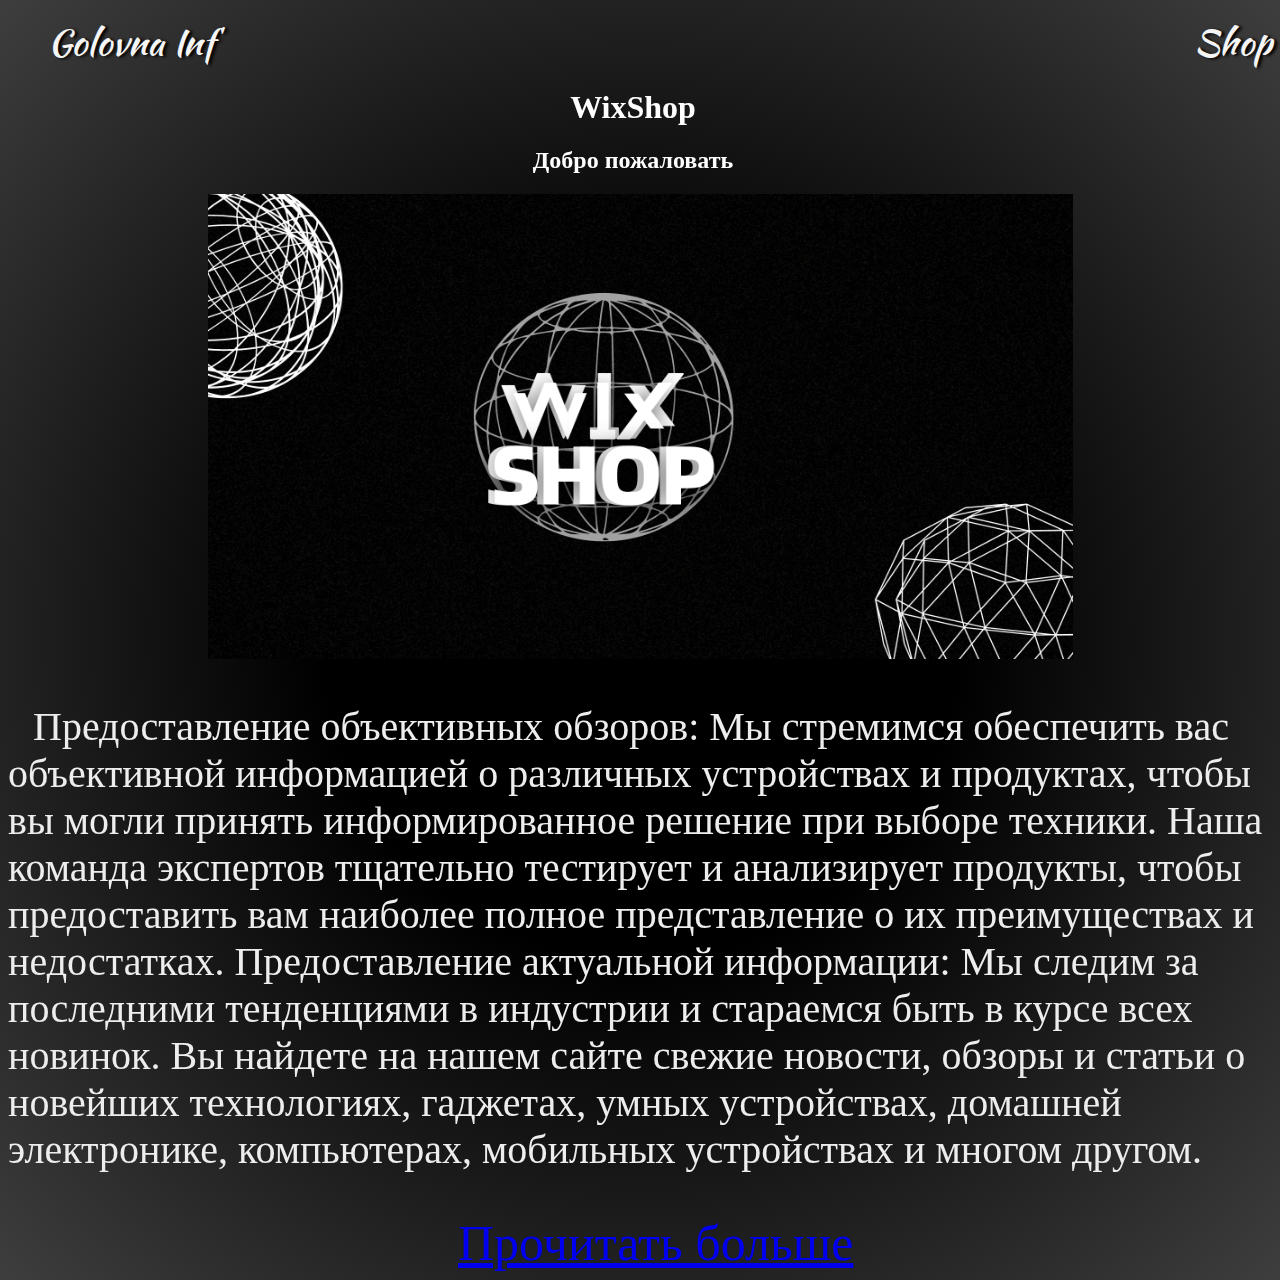
<file: index.html>
<!DOCTYPE html>
<html lang="en">
<head>
    <meta charset="UTF-8">
    <meta http-equiv="X-UA-Compatible" content="IE=edge">
    <meta name="viewport" content="width=device-width, initial-scale=1.0">
    <title>Document</title>
    <link rel="stylesheet" href="./style.css">
    <link rel="preconnect" href="https://fonts.gstatic.com" crossorigin>
    <link href="https://fonts.googleapis.com/css2?family=Kaushan+Script&display=swap" rel="stylesheet">
    <link rel="stylesheet" href="style.css">

    <link href="https://unpkg.com/aos@2.3.1/dist/aos.css" rel="stylesheet">

    <link rel="stylesheet" href="https://cdnjs.cloudflare.com/ajax/libs/animate.css/4.1.1/animate.min.css" />
</head>
<body class="body">
    <header>
        <ul class="pages_list">
            <li class="pages_site">
                <a href="./index.html" class="pages-link">Golovna Inf</a>

            </li>
            <li class="pages_site">
                <a href="./dish.html" class="pages-link">Shop</a>

            </li>
        </ul>
    </header>
    <div class="wix-style" data-aos="flip-up">
        <h1 class="wix animate__heartBeat">WixShop</h1>
        <h2 class="wix-title animate__heartBeat">Добро пожаловать</h2>
        <img src="./wixshop.png" alt="Wix" class="wix2">
        <p class="main-text"> Предоставление объективных обзоров: Мы стремимся обеспечить вас объективной информацией о
                различных устройствах и продуктах, чтобы вы могли принять информированное решение при выборе техники.
        Наша команда экспертов тщательно тестирует и анализирует продукты, чтобы предоставить вам наиболее полное
                 представление о их преимуществах и недостатках.
    Предоставление актуальной информации: Мы следим за последними тенденциями в индустрии и стараемся быть в
             курсе всех новинок.
       Вы найдете на нашем сайте свежие новости, обзоры и статьи о новейших технологиях, гаджетах, умных
            устройствах, домашней электронике,
               компьютерах, мобильных устройствах и многом другом.</p>

    </div>

    <a class="wixtext" href="https://www.canva.com/design/DAFlbx75OfI/POyMFQyGqfRHav0xuk_viw/edit?utm_content=DAFlbx75OfI&utm_campaign=designshare&utm_medium=link2&utm_source=sharebutton">Прочитать больше</a>



    <script src="https://unpkg.com/aos@2.3.1/dist/aos.js"></script>
    <script>
        AOS.init();
    </script>
</body>
</html>
</file>
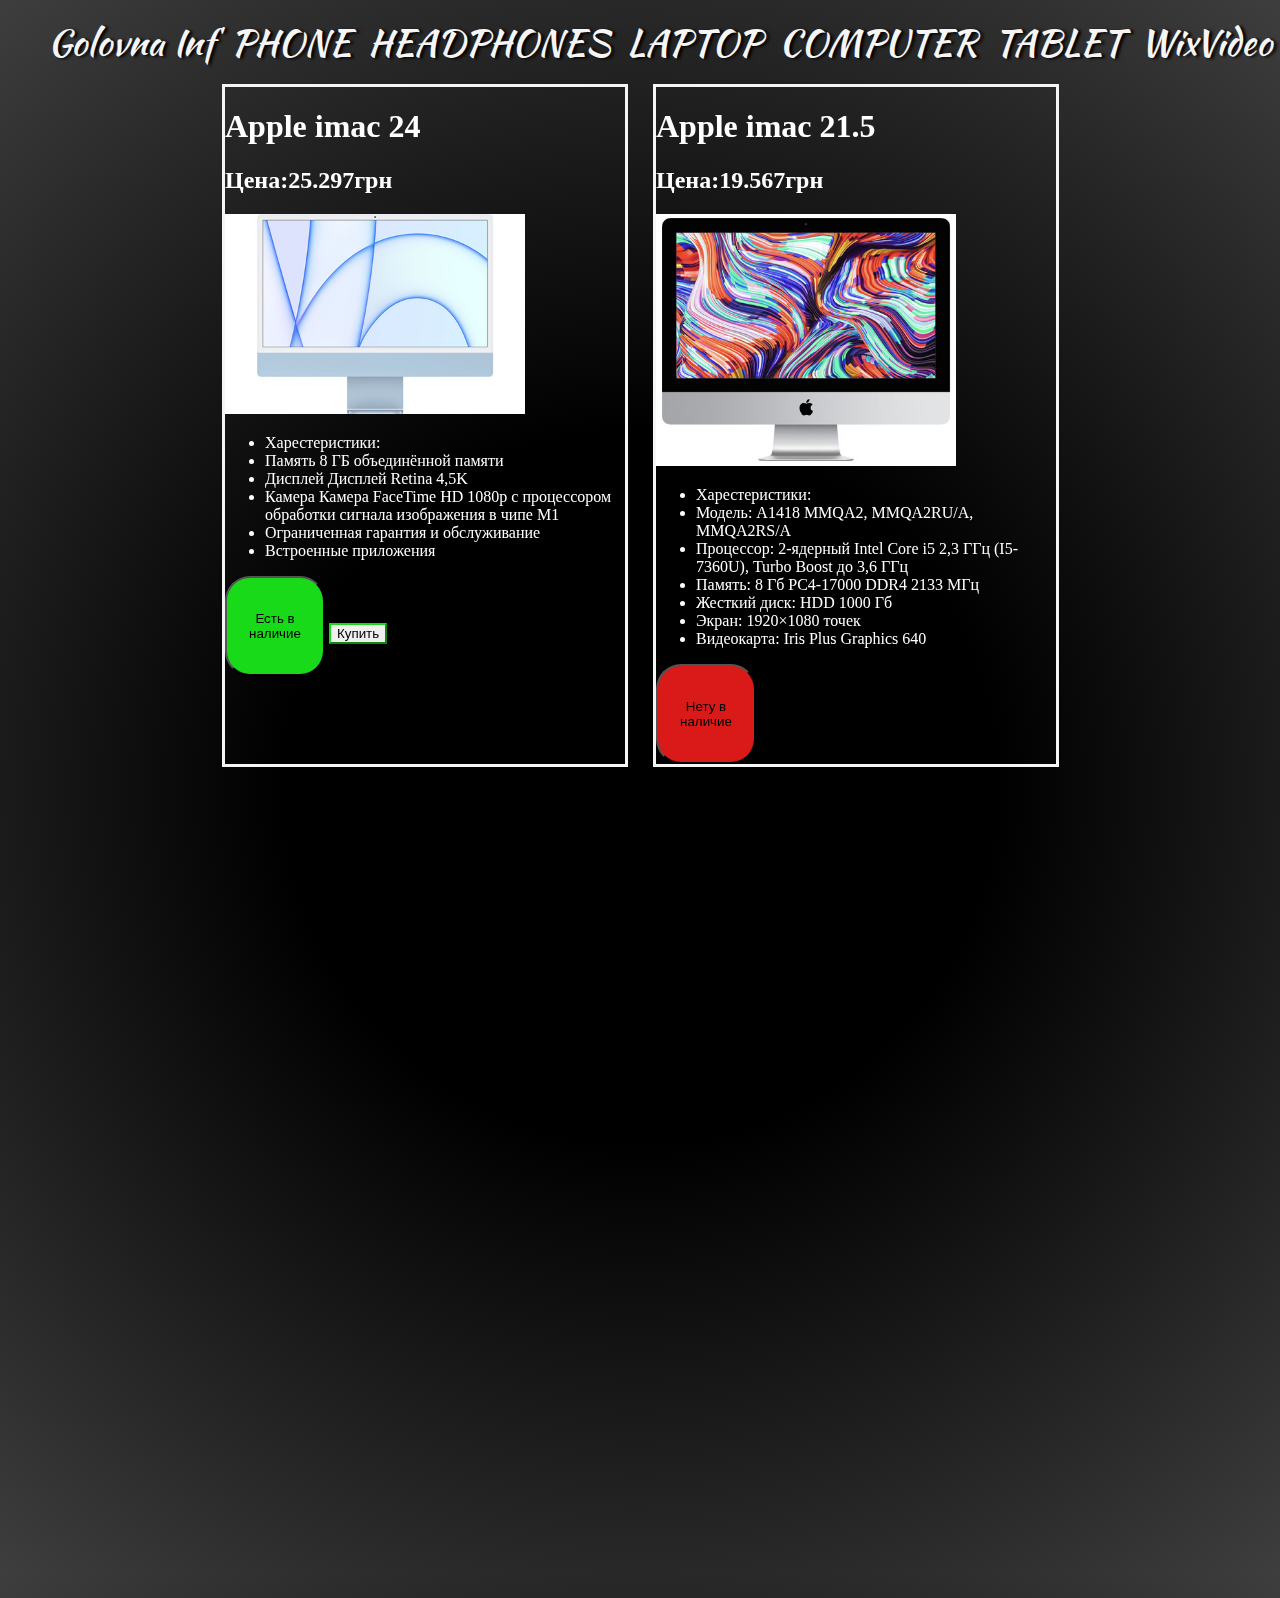
<file: computer.html>
<!DOCTYPE html>
<html lang="en">
<head>
    <meta charset="UTF-8">
    <meta http-equiv="X-UA-Compatible" content="IE=edge">
    <meta name="viewport" content="width=device-width, initial-scale=1.0">
    <title>Document</title>
    <link rel="stylesheet" href="./style.css">
    <link rel="preconnect" href="https://fonts.gstatic.com" crossorigin>
    <link href="https://fonts.googleapis.com/css2?family=Kaushan+Script&display=swap" rel="stylesheet">
    <link rel="stylesheet" href="style.css">

    <link href="https://unpkg.com/aos@2.3.1/dist/aos.css" rel="stylesheet">

    <link rel="stylesheet" href="https://cdnjs.cloudflare.com/ajax/libs/animate.css/4.1.1/animate.min.css" />
</head>
<body class="body">
    <header>
        <ul class="pages_list">
            <li class="pages_site">
                <a href="./index.html" class="pages-link">Golovna Inf</a>
            </li>
            <li class="pages_site">
                <a href="./phone.html" class="pages-link">PHONE</a>
            </li>
            <li class="pages_site">
                <a href="./headphones.html" class="pages-link">HEADPHONES</a>
            </li>
            <li class="pages_site">
                <a href="./laptop.html" class="pages-link">LAPTOP</a>
            </li>
            <li class="pages_site">
                <a href="./computer.html" class="pages-link">COMPUTER</a>
            </li>
            <li class="pages_site">
                <a href="./tablet.html" class="pages-link">TABLET</a>
            </li>
            <li class="pages-item">
                <a href="./video.html" class="pages-link">WixVideo</a>
            </li>
        </ul>
    </header>

        <div class="wixshop">
    <article class="main-article" data-aos="flip-left" data-aos-duration="1500">
        <h1 class="text">Apple imac 24</h1>
        <h2 class="text">Цена:25.297грн</h2>

        <img src="Apple-imac-24.png" alt="Apple imac 24" width="300px" class="computer">

        <ul class="text">

            <li>Харестеристики:</li>

            <li>Память 8 ГБ объединённой памяти</li>

            <li>Дисплей Дисплей Retina 4,5K</li>

            <li>Камера Камера FaceTime HD 1080p c процессором обработки сигнала изображения в чипе M1</li>

            <li>Ограниченная гарантия и обслуживание</li>

            <li>Встроенные приложения</li>


        </ul>

        <div class="overlay">
            <button class="shop">Есть в наличие</button>
            <button class="buy">Купить</button>
        </div>
    </article>

    <article class="main-article" data-aos="flip-left" data-aos-duration="1500">
        <h1 class="text">Apple imac 21.5</h1>
        <h2 class="text">Цена:19.567грн</h2>

        <img src="apple-imac-21.5.png" alt="Apple imac 21.5" width="300px" class="computer">

        <ul class="text">

            <li>Харестеристики:</li>

            <li>Модель: A1418 MMQA2, MMQA2RU/A, MMQA2RS/A</li>

            <li>Процессор: 2-ядерный Intel Core i5 2,3 ГГц (I5-7360U), Turbo Boost до 3,6 ГГц</li>

            <li>Память: 8 Гб PC4-17000 DDR4 2133 МГц</li>

            <li>Жесткий диск: HDD 1000 Гб</li>

            <li>Экран: 1920×1080 точек</li>

            <li>Видеокарта: Iris Plus Graphics 640</li>

        </ul>

        <div class="overlay">
            <button class="noshop">Нету в наличие</button>
        </div>
    </article>

    <article class="main-article" data-aos="flip-left" data-aos-duration="1500">
        <h1 class="text">Apple imac 27 pro</h1>
        <h2 class="text">Цена:22.438</h2>

        <img src="apple-imac-27-pro.jpg" alt="Apple imac 27 pro" width="300px" class="computer">

        <ul class="text">

            <li>Харестеристики:</li>

            <li>Дисплей 5К Retina (5120×2880 точек)</li>

            <li>8-ядерный процессор Intel® Core™Xeon 3,2 ГГц</li>

            <li>Оперативная память до 512 Гб</li>

            <li>8 Гб видеопамяти</li>

        </ul>

        <div class="overlay">
            <button class="shop">Есть в наличие</button>
            <button class="buy">Купить</button>
        </div>
    </article>

    <article class="main-article" data-aos="flip-left" data-aos-duration="1500">
        <h1 class="text">Mi-2017 Apple iMac</h1>
        <h2 class="text">Цена:17.756грн</h2>

        <img src="Mi-2017-Apple-iMac.jpg" alt="Mi-2017 Apple iMac" width="300px" class="computer">

        <ul class="text">

            <li>Харестеристики:</li>

            <li>Retina 5K</li>

            <li>27-inch (diagonal) Retina 5K</li>

            <li>3.4GHz Quad-core Intel Core i5 (Turbo Boost up to 3.8GHz)</li>

            <li>3.5GHz quad-core Intel Core i5 (Turbo Boost to 4.1GHz)
                Configurable to 4.2GHz quad-core Intel Core i7</li>

            <li>8GB (two 4GB) of 2400MHz DDR4 memory; four SO-DIMM slots, user accessible
                Configurable to 16GB or 32GB</li>

            <li>8GB (two 4GB) of 2400MHz DDR4 memory; four SO-DIMM slots, user accessible
                Configurable to 16GB, 32GB, or 64GB</li>

        </ul>

        <div class="overlay">
            <button class="shop">Есть в наличие</button>
            <button class="buy">Купить</button>
        </div>
    </article>

    <script src="https://unpkg.com/aos@2.3.1/dist/aos.js"></script>
    <script>
        AOS.init();
    </script>

</body>
</html>
</file>
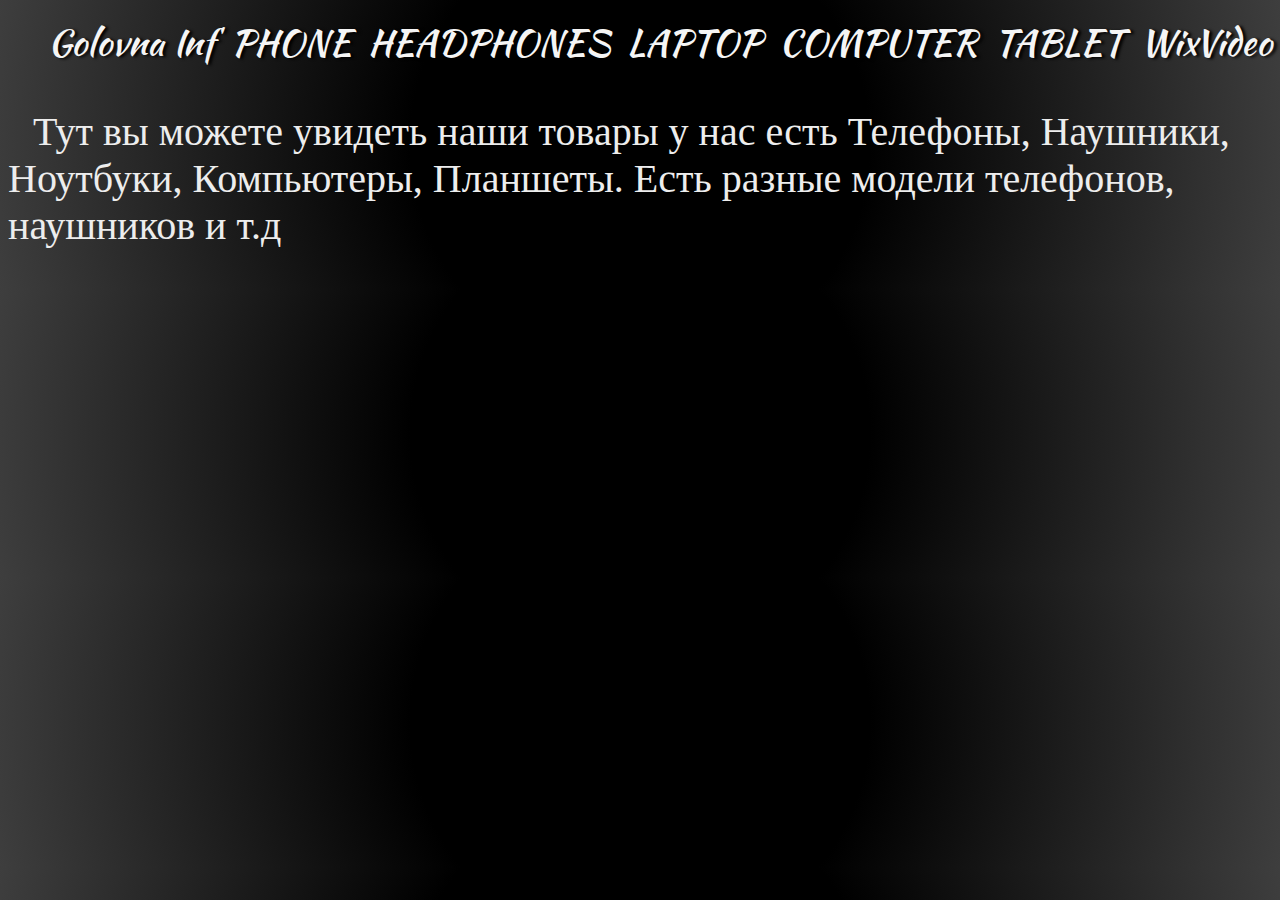
<file: dish.html>
<!DOCTYPE html>
<html lang="en">
<head>
    <meta charset="UTF-8">
    <meta http-equiv="X-UA-Compatible" content="IE=edge">
    <meta name="viewport" content="width=device-width, initial-scale=1.0">
    <title>Document</title>
    <link rel="stylesheet" href="./style.css">
    <link rel="preconnect" href="https://fonts.gstatic.com" crossorigin>
    <link href="https://fonts.googleapis.com/css2?family=Kaushan+Script&display=swap" rel="stylesheet">
    <link rel="stylesheet" href="style.css">

    <link href="https://unpkg.com/aos@2.3.1/dist/aos.css" rel="stylesheet">

    <link rel="stylesheet" href="https://cdnjs.cloudflare.com/ajax/libs/animate.css/4.1.1/animate.min.css" />
</head>
<body class="body">
    <header>
        <ul class="pages_list">
            <li class="pages_site">
                <a href="./index.html" class="pages-link">Golovna Inf</a>
            </li>
            <li class="pages_site">
                <a href="./phone.html" class="pages-link">PHONE</a>
            </li>
            <li class="pages_site">
                <a href="./headphones.html" class="pages-link">HEADPHONES</a>
            </li>
            <li class="pages_site">
                <a href="./laptop.html" class="pages-link">LAPTOP</a>
            </li>
            <li class="pages_site">
                <a href="./computer.html" class="pages-link">COMPUTER</a>
            </li>
            <li class="pages_site">
                <a href="./tablet.html" class="pages-link">TABLET</a>
            </li>
            <li class="pages-item">
                <a href="./video.html" class="pages-link">WixVideo</a>
            </li>
        </ul>
    </header>


    
    <p class="main-text">Тут вы можете увидеть наши товары у нас есть
        Телефоны, Наушники, Ноутбуки, Компьютеры, Планшеты. Есть разные модели телефонов, наушников и т.д</p>
</body>
</html>
</file>
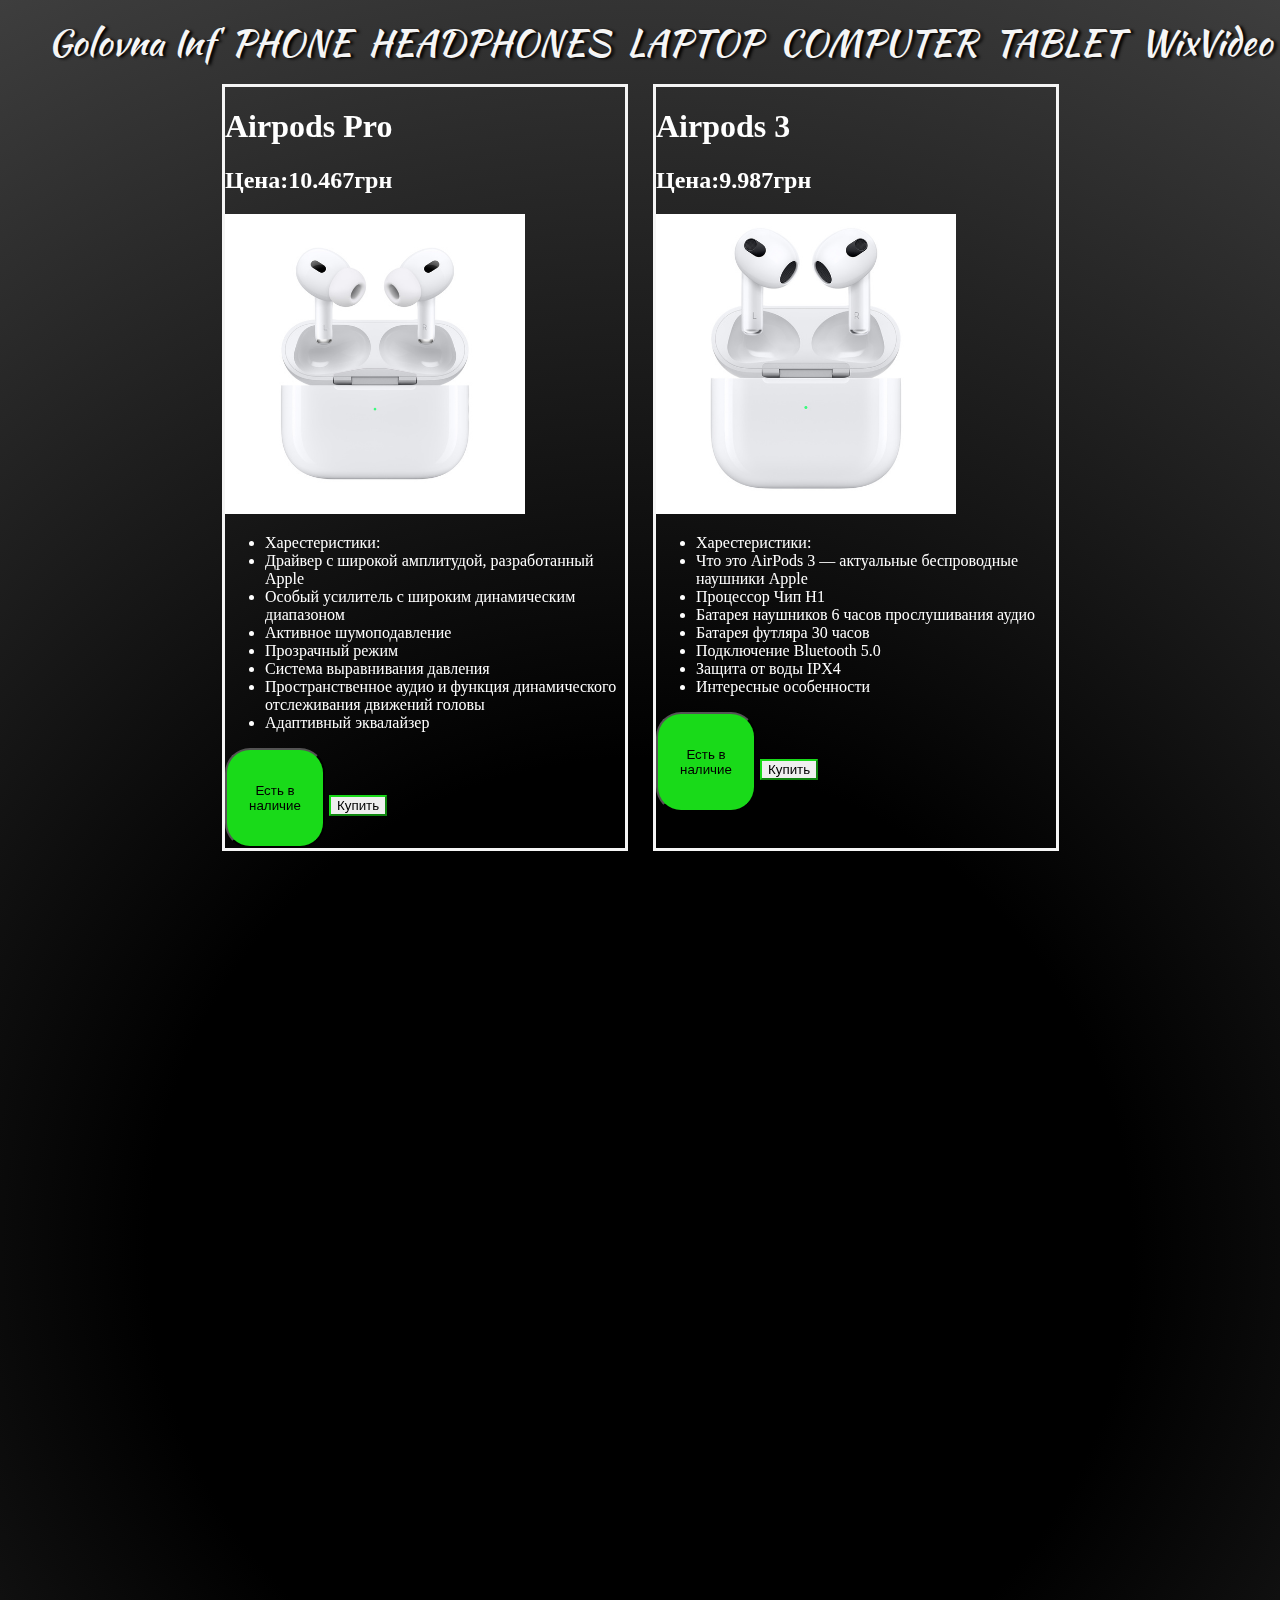
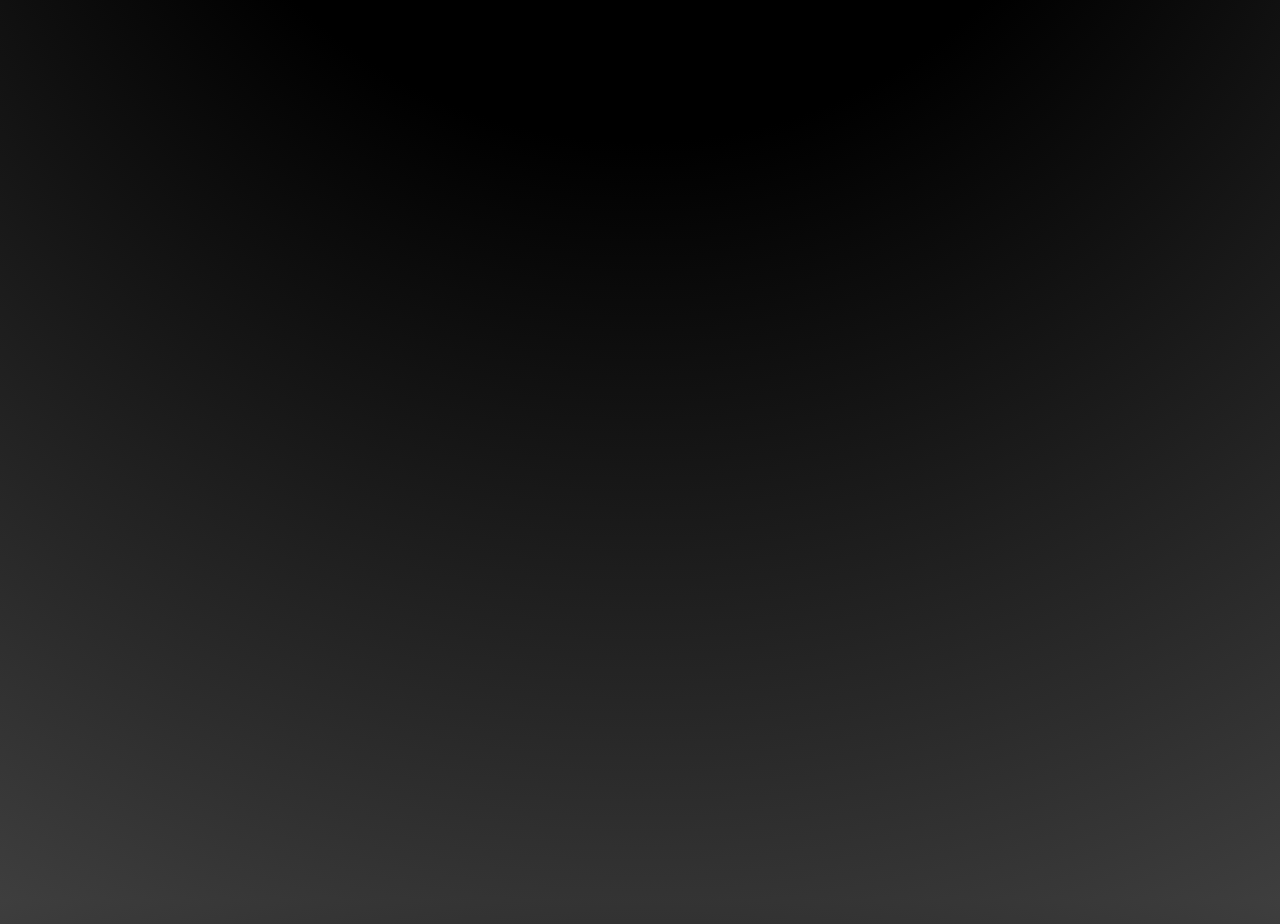
<file: headphones.html>
<!DOCTYPE html>
<html lang="en">
<head>
    <meta charset="UTF-8">
    <meta http-equiv="X-UA-Compatible" content="IE=edge">
    <meta name="viewport" content="width=device-width, initial-scale=1.0">
    <title>Document</title>
    <link rel="stylesheet" href="./style.css">
    <link rel="preconnect" href="https://fonts.gstatic.com" crossorigin>
    <link href="https://fonts.googleapis.com/css2?family=Kaushan+Script&display=swap" rel="stylesheet">
    <link rel="stylesheet" href="style.css">

    <link href="https://unpkg.com/aos@2.3.1/dist/aos.css" rel="stylesheet">

    <link rel="stylesheet" href="https://cdnjs.cloudflare.com/ajax/libs/animate.css/4.1.1/animate.min.css" />
</head>
<body class="body">
    <header>
        <ul class="pages_list">
            <li class="pages_site">
                <a href="./index.html" class="pages-link">Golovna Inf</a>
            </li>
            <li class="pages_site">
                <a href="./phone.html" class="pages-link">PHONE</a>
            </li>
            <li class="pages_site">
                <a href="./headphones.html" class="pages-link">HEADPHONES</a>
            </li>
            <li class="pages_site">
                <a href="./laptop.html" class="pages-link">LAPTOP</a>
            </li>
            <li class="pages_site">
                <a href="./computer.html" class="pages-link">COMPUTER</a>
            </li>
            <li class="pages_site">
                <a href="./tablet.html" class="pages-link">TABLET</a>
            </li>
            <li class="pages-item">
                <a href="./video.html" class="pages-link">WixVideo</a>
            </li>
        </ul>
    </header>

    <div class="wixshop">
    <article class="main-article" data-aos="flip-left" data-aos-duration="1500">
    <h1 class="text">Airpods Pro</h2>
    <h2 class="text">Цена:10.467грн</h3>
    <img 
        src="airpoids-pro.jpeg"
        alt="Airpods Pro" width="300px" class="headphones">

        <ul class="text">            
        <li>Харестеристики:</li>

        <li>Драйвер с широкой амплитудой, разработанный Apple</li>

        <li>Особый усилитель с широким динамическим диапазоном</li>

        <li>Активное шумоподавление</li>

        <li>Прозрачный режим</li>

        <li>Система выравнивания давления</li>

        <li>Пространственное аудио и функция динамического отслеживания движений головы</li>

        <li>Адаптивный эквалайзер</li>
    </ul>

    <div class="overlay">
        <button class="shop">Есть в наличие</button>
        <button class="buy">Купить</button>
    </div>
</article>

<article class="main-article" data-aos="flip-left" data-aos-duration="1500">
    <h1 class="text">Airpods 3</h2>
    <h2 class="text">Цена:9.987грн</h3>
    <img 
        src="airpoids-3.jpeg"
        alt="Airpods 3" width="300px" class="headphones">

        <ul class="text">
        <li>Харестеристики:</li>

        <li>Что это AirPods 3 — актуальные беспроводные наушники Apple</li>

        <li>Процессор Чип H1</li>

        <li>Батарея наушников 6 часов прослушивания аудио</li>

        <li>Батарея футляра 30 часов</li>

        <li>Подключение Bluetooth 5.0</li>

        <li>Защита от воды IPX4</li>

        <li>Интересные особенности</li>
    </ul>

    <div class="overlay">
        <button class="shop">Есть в наличие</button>
        <button class="buy">Купить</button>
    </div>
</article>

<article class="main-article" data-aos="flip-left" data-aos-duration="1500" >
    <h1 class="text">Airpods max (silvery)</h2>
    <h2 class="text">Цена:15.679грн</h3>
    <img 
        src="airpods-max.jpg"
        alt="AirPods max" width="300px" class="headphones">

        <ul class="text">
        <li>Харестеристики:</li>

        <li>Динамический драйвер, разработанный Apple</li>

        <li>Активное шумоподавление</li>

        <li>Оптический датчик (в каждом наушнике)</li>

        <li>Датчик положения (в каждом наушнике)</li>

        <li>Восемь микрофонов для системы активного шумоподавления, 
        два из которых также используются для распознавания голоса</li>

        <li>Один дополнительный микрофон для распознавания голоса</li>

        <li>Чип H1 (в каждом наушнике)</li>
    </ul>

    <div class="overlay">
        <button class="shop">Есть в наличие</button>
        <button class="buy">Купить</button>
    </div>
</article>

<article class="main-article" data-aos="flip-left" data-aos-duration="1500">
    <h1 class="text">Samsung galaxy buds2</h2>
    <h2 class="text">Цена:8.065грн</h3>
    <img 
        src="samsung-galaxy-buds2.jpg"
        alt="Samsung galaxy buds2" width="300px" class="headphones">

        <ul class="text">
        <li>Харестеристики:</li>

        <li>Размер и вес: Футляр 27.8 x 50.0 x 50.2 мм, 41,2 г;
            наушник 17.0 x 20.9 x 21.1 мм, 5г </li>

        <li>Подключение и управление: Bluetooth 5.2, Galaxy Wearable, сенсорная панель</li>

        <li>Аккумулятор и зарядка: Футляр 472 мАч, наушник 61 мАч;
            USB-C и беспроводная зарядка Qi</li>

        <li>Влагозащита: IPx2</li>
    </ul>

    <div class="overlay">
        <button class="shop">Есть в наличие</button>
        <button class="buy">Купить</button>
    </div>
</article>

<article class="main-article" data-aos="flip-left" data-aos-duration="1500">
    <h1 class="text">Samsung galaxy S6 stereo</h2>
    <h2 class="text">Цена:2.500грн</h3>
    <img 
        src="samsung-galaxy-s6-stereo.jpg"
        alt="Samsung galaxy S6 stereo" width="300px"  class="headphones">

        <ul class="text">
        <li>Харестеристики:</li>

        <li>Классический дизайн с удобной посадкой</li>

        <li>Стереонаушники с функцией гарнитуры</li>

        <li>Встроенный 3-кнопочный пульт дистанционного управления</li>

        <li>Подключение через разъем 3,5 мм</li>

        <li>Идеальное дополнение к Samsung Galaxy S6 и S6 Edge,
            а также другим смартфонам Samsung.</li>

        <li>Вкл. наушники разного размера</li>
    </ul>

    <div class="overlay">
        <button class="shop">Есть в наличие</button>
        <button class="buy">Купить</button>
    </div>
</article>

<article class="main-article" data-aos="flip-left" data-aos-duration="1500">
    <h1 class="text">Samsung EO-AG900 level over (white)</h2>
    <h2 class="text">Цена:4.500грн</h3>
    <img 
        src="Samsung-EO-AG900-level-over.jpg" alt="Samsung EO-AG900 level over" width="300px" class="headphones">

        <ul class="text">
            <li>Харестеристики:</li>

            <li>Частотный диапазон: 20 Гц - 40 кГц</li>

            <li>Сопротивление: 41 Ом</li>

            <li>Чувствительность: 97 дБ</li>

            <li>Технология NFC: Есть</li>

            <li>Материал амбушюров: Кожазаменитель</li>
        </ul>

        <div class="overlay">
            <button class="shop">Есть в наличие</button>
            <button class="buy">Купить</button>
        </div>
    </article>

    <script src="https://unpkg.com/aos@2.3.1/dist/aos.js"></script>
    <script>
        AOS.init();
    </script>

</body>
</html>
</file>
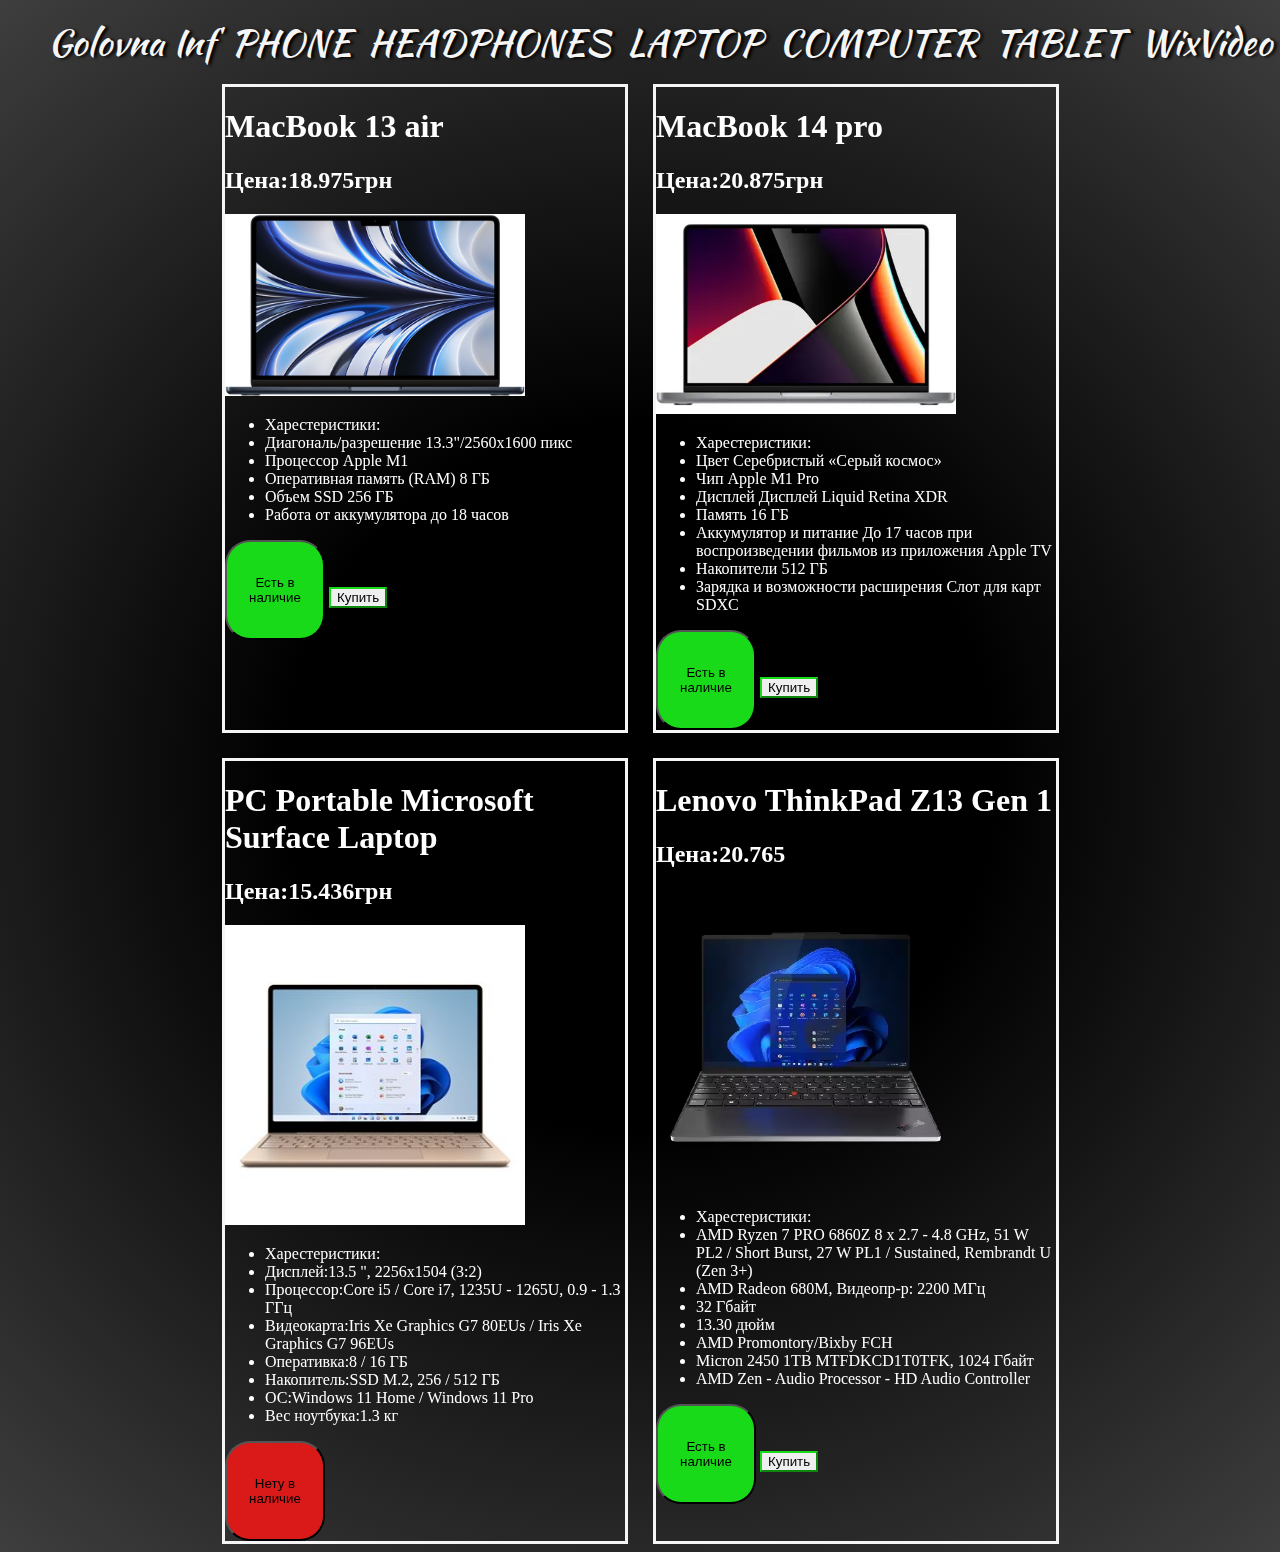
<file: laptop.html>
<!DOCTYPE html>
<html lang="en">
<head>
    <meta charset="UTF-8">
    <meta http-equiv="X-UA-Compatible" content="IE=edge">
    <meta name="viewport" content="width=device-width, initial-scale=1.0">
    <title>Document</title>
    <link rel="stylesheet" href="./style.css">
    <link rel="preconnect" href="https://fonts.gstatic.com" crossorigin>
    <link href="https://fonts.googleapis.com/css2?family=Kaushan+Script&display=swap" rel="stylesheet">
    <link rel="stylesheet" href="style.css">

    <link href="https://unpkg.com/aos@2.3.1/dist/aos.css" rel="stylesheet">

    <link rel="stylesheet" href="https://cdnjs.cloudflare.com/ajax/libs/animate.css/4.1.1/animate.min.css" />
</head>
<body class="body">
    <header>
        <ul class="pages_list">
            <li class="pages_site">
                <a href="./index.html" class="pages-link">Golovna Inf</a>
            </li>
            <li class="pages_site">
                <a href="./phone.html" class="pages-link">PHONE</a>
            </li>
            <li class="pages_site">
                <a href="./headphones.html" class="pages-link">HEADPHONES</a>
            </li>
            <li class="pages_site">
                <a href="./laptop.html" class="pages-link">LAPTOP</a>
            </li>
            <li class="pages_site">
                <a href="./computer.html" class="pages-link">COMPUTER</a>
            </li>
            <li class="pages_site">
                <a href="./tablet.html" class="pages-link">TABLET</a>
            </li>
            <li class="pages-item">
                <a href="./video.html" class="pages-link">WixVideo</a>
            </li>
        </ul>
    </header>

    <div class="wixshop">
<article class="main-article" data-aos="flip-left" data-aos-duration="1500">
        <h1 class="text">MacBook 13 air</h1>
        <h2 class="text">Цена:18.975грн</h2>

        <img src="macbook-air-13.jpeg" alt="MacBook 13 air" width="300px" class="laptop">

        <ul class="text">

            <li>Харестеристики:</li>

            <li>Диагональ/разрешение 13.3"/2560x1600 пикс</li>

            <li>Процессор Apple M1</li>

            <li>Оперативная память (RAM) 8 ГБ</li>

            <li>Объем SSD 256 ГБ</li>

            <li>Работа от аккумулятора до 18 часов</li>

        </ul>

        <div class="overlay">
            <button class="shop">Есть в наличие</button>
            <button class="buy">Купить</button>
        </div>
    </article>


    <article class="main-article" data-aos="flip-left" data-aos-duration="1500">
        <h1 class="text">MacBook 14 pro</h1>
        <h2 class="text">Цена:20.875грн</h2>

        <img src="macbook-14-pro.webp" alt="MacBook 14 pro" width="300px"  class="laptop">

        <ul class="text">

            <li>Харестеристики:</li>

            <li>Цвет Серебристый «Серый космос»</li>

            <li>Чип Apple M1 Pro</li>

            <li>Дисплей Дисплей Liquid Retina XDR</li>

            <li>Память 16 ГБ</li>

            <li>Аккумулятор и питание  До 17 часов при воспроизведении фильмов из приложения Apple TV</li>

            <li>Накопители 512 ГБ</li>

            <li>Зарядка и возможности расширения Слот для карт SDXC</li>

        </ul>

        <div class="overlay">
            <button class="shop">Есть в наличие</button>
            <button class="buy">Купить</button>
        </div>
    </article>

    <article class="main-article" data-aos="flip-left" data-aos-duration="1500">
        <h1 class="text">PC Portable Microsoft Surface Laptop</h1>
        <h2 class="text">Цена:15.436грн</h2>

        <img src="PC-Portable-Microsoft-Surface-Laptop.jpg" alt="PC Portable Microsoft Surface Laptop" width="300px" class="laptop">

        <ul class="text">

            <li>Харестеристики:</li>

            <li>Дисплей:13.5 ", 2256x1504 (3:2)</li>

            <li>Процессор:Core i5 / Core i7, 1235U - 1265U, 0.9 - 1.3 ГГц</li>

            <li>Видеокарта:Iris Xe Graphics G7 80EUs / Iris Xe Graphics G7 96EUs</li>

            <li>Оперативка:8 / 16 ГБ</li>

            <li>Накопитель:SSD M.2, 256 / 512 ГБ</li>

            <li>ОС:Windows 11 Home / Windows 11 Pro</li>

            <li>Вес ноутбука:1.3 кг</li>

        </ul>

        <div class="overlay">
            <button class="noshop">Нету в наличие</button>
        </div>
    </article>


    <article class="main-article" data-aos="flip-left" data-aos-duration="1500">
        <h1 class="text">Lenovo ThinkPad Z13 Gen 1</h1>
        <h2 class="text">Цена:20.765</h2>

        <img src="lenovo-thinkPad-Z13-Gen-1.avif" alt="Lenovo ThinkPad Z13 Gen 1"  width="300px" class="laptop">

        <ul class="text">

            <li>Харестеристики:</li>

            <li>AMD Ryzen 7 PRO 6860Z 8 x 2.7 - 4.8 GHz, 51 W PL2 / Short Burst, 27 W PL1 / Sustained, Rembrandt U (Zen 3+)</li>

            <li>AMD Radeon 680M, Видеопр-р: 2200 МГц</li>

            <li>32 Гбайт</li>

            <li>13.30 дюйм</li>

            <li>AMD Promontory/Bixby FCH</li>

            <li>Micron 2450 1TB MTFDKCD1T0TFK, 1024 Гбайт</li>

            <li>AMD Zen - Audio Processor - HD Audio Controller</li>
        </ul>

        <div class="overlay">
            <button class="shop">Есть в наличие</button>
            <button class="buy">Купить</button>
        </div>
    </article>

    <script src="https://unpkg.com/aos@2.3.1/dist/aos.js"></script>
    <script>
        AOS.init();
    </script>

</body>
</html>
</file>
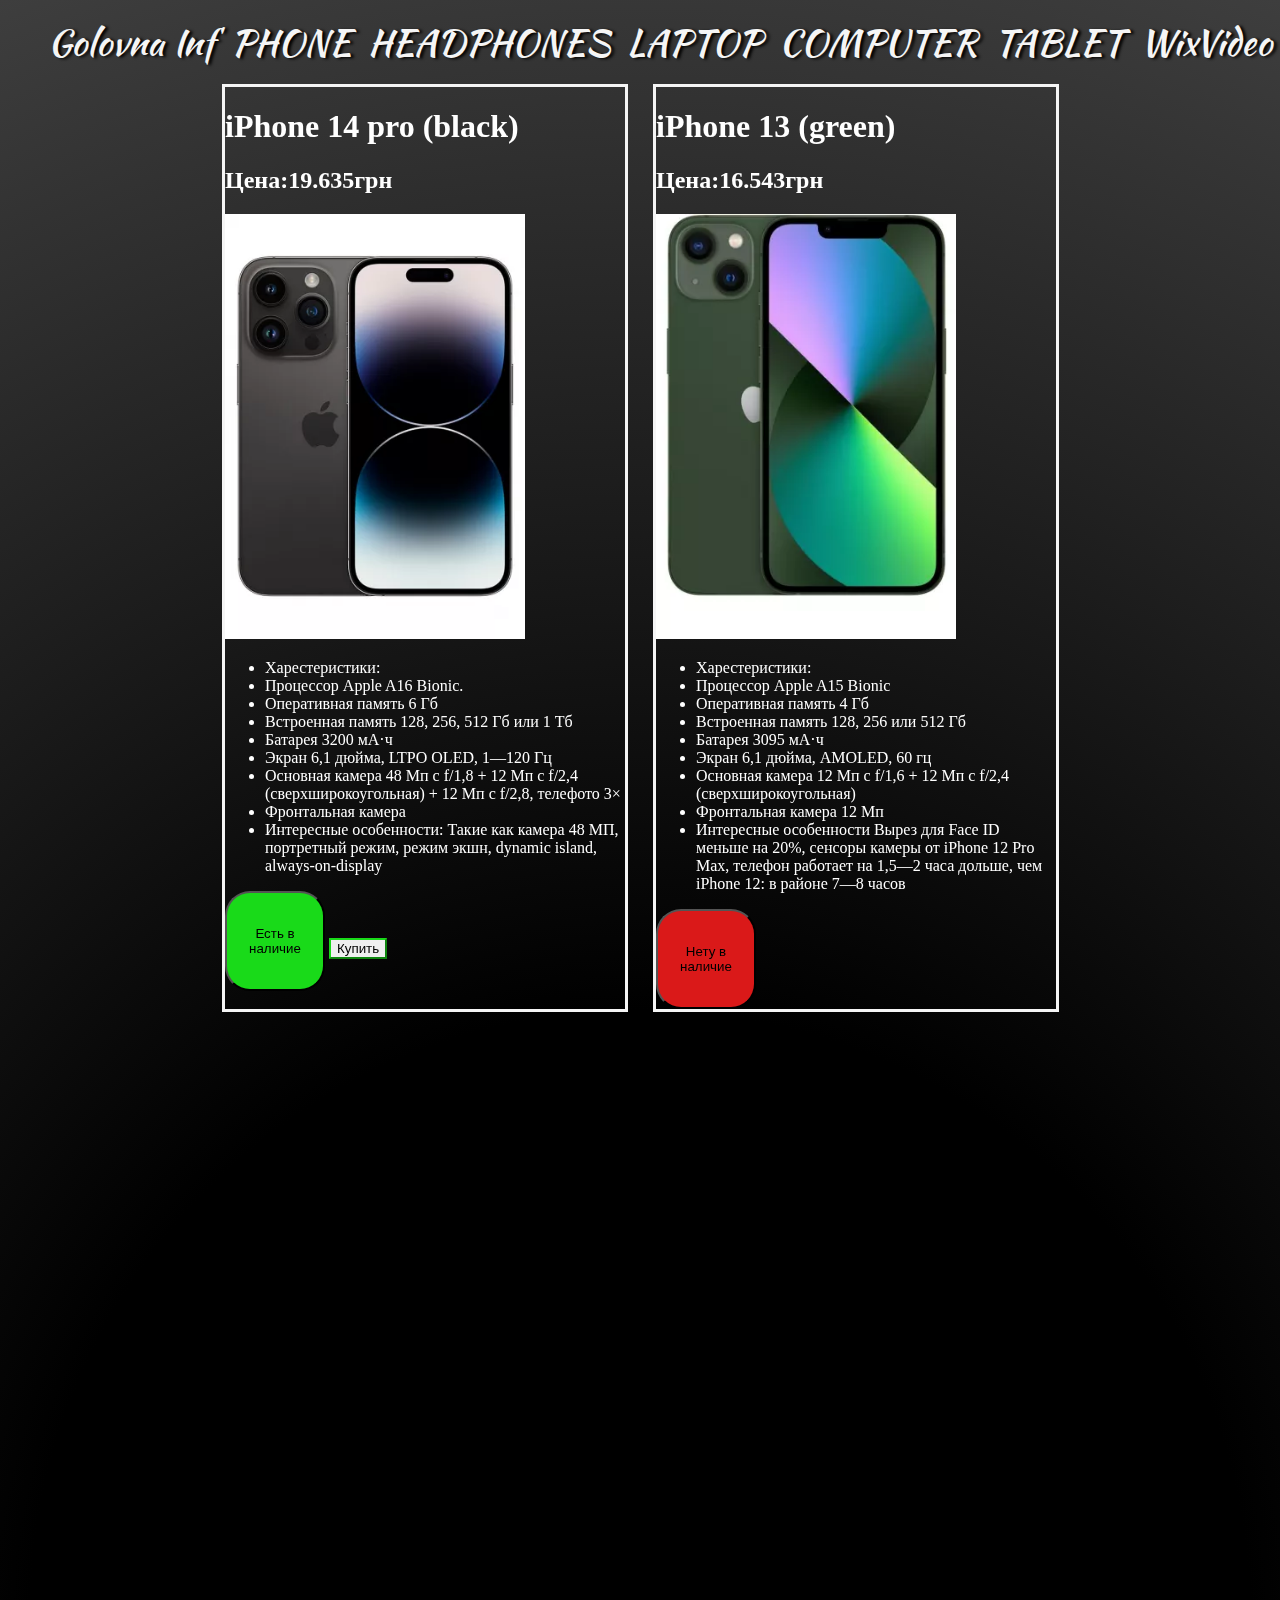
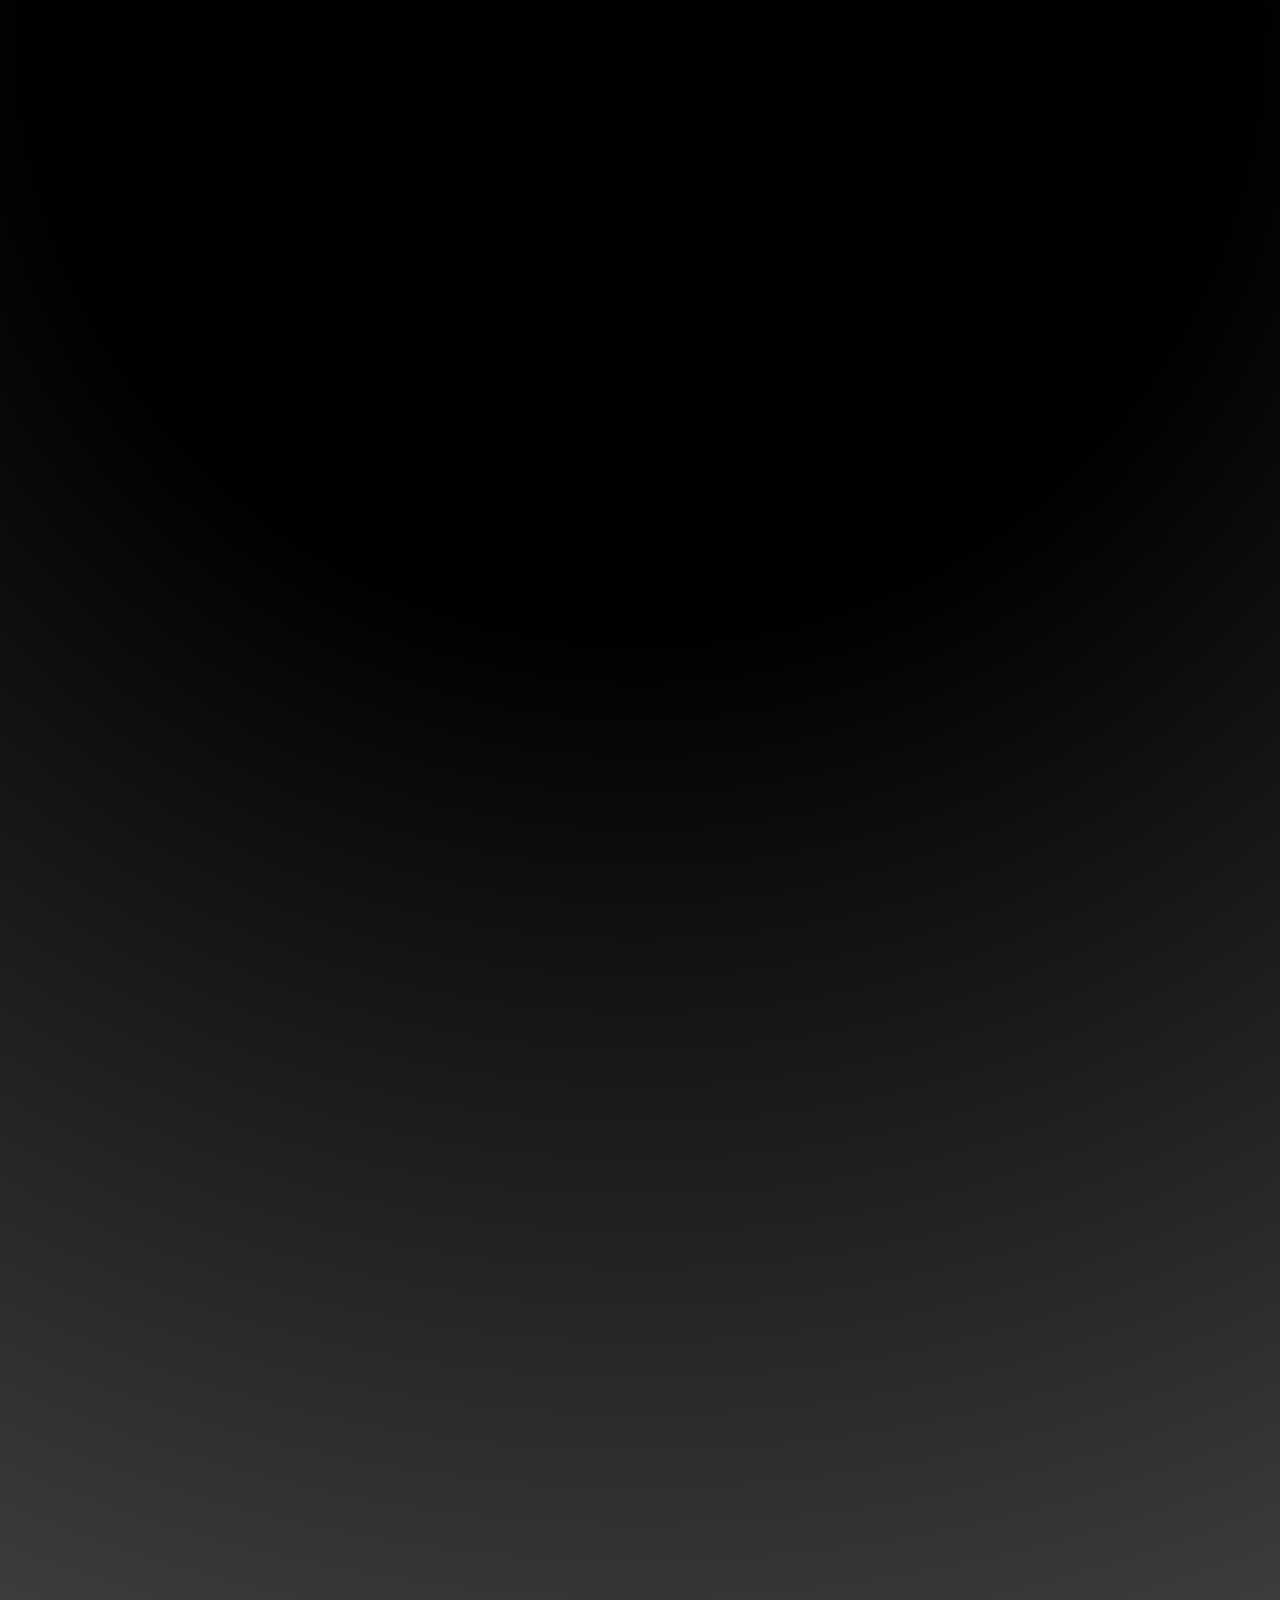
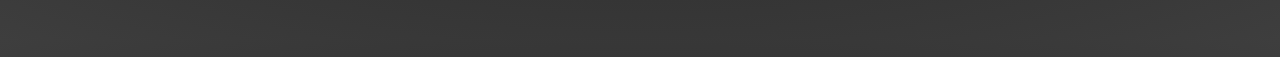
<file: phone.html>
<!DOCTYPE html>
<html lang="en">

<head>
    <meta charset="UTF-8">
    <meta http-equiv="X-UA-Compatible" content="IE=edge">
    <meta name="viewport" content="width=device-width, initial-scale=1.0">
    <title>Document</title>
    <link rel="stylesheet" href="./style.css">
    <link rel="preconnect" href="https://fonts.gstatic.com" crossorigin>
    <link href="https://fonts.googleapis.com/css2?family=Kaushan+Script&display=swap" rel="stylesheet">
    <link rel="stylesheet" href="style.css">

    <link href="https://unpkg.com/aos@2.3.1/dist/aos.css" rel="stylesheet">

    <link rel="stylesheet" href="https://cdnjs.cloudflare.com/ajax/libs/animate.css/4.1.1/animate.min.css" />
</head>

<body class="body">
    <header>
        <ul class="pages_list">
            <li class="pages_site">
                <a href="./index.html" class="pages-link">Golovna Inf</a>
            </li>
            <li class="pages_site">
                <a href="./phone.html" class="pages-link">PHONE</a>
            </li>
            <li class="pages_site">
                <a href="./headphones.html" class="pages-link">HEADPHONES</a>
            </li>
            <li class="pages_site">
                <a href="./laptop.html" class="pages-link">LAPTOP</a>
            </li>
            <li class="pages_site">
                <a href="./computer.html" class="pages-link">COMPUTER</a>
            </li>
            <li class="pages_site">
                <a href="./tablet.html" class="pages-link">TABLET</a>
            </li>
            <li class="pages-item">
                <a href="./video.html" class="pages-link">WixVideo</a>
            </li>
        </ul>
    </header>

    <div class="wixshop">
        <article class="main-article" data-aos="flip-left" data-aos-duration="1500">
            <h1 class="text">iPhone 14 pro (black)</h1>
            <h2 class="text">Цена:19.635грн</h2>
            <img src="iphone-14-pro.webp" alt="iPhone 14 pro (black)" width="300px" class="phone">

            <ul class="text">
                <li>Харестеристики:</li>

                <li>Процессор Apple A16 Bionic.</li>

                <li>Оперативная память 6 Гб</li>

                <li>Встроенная память 128, 256, 512 Гб или 1 Тб</li>

                <li>Батарея 3200 мА·ч</li>

                <li>Экран 6,1 дюйма, LTPO OLED, 1—120 Гц</li>

                <li>Основная камера 48 Мп с f/1,8 + 12 Мп с f/2,4 (сверхширокоугольная) + 12 Мп с f/2,8, телефото 3×
                </li>

                <li>Фронтальная камера</li>

                <li>Интересные особенности:
                    Такие как камера 48 МП, портретный режим, режим экшн, dynamic island, аlways-on-display</li>
            </ul>
            <div class="overlay">
                <button class="shop">Есть в наличие</button>
                <button class="buy">Купить</button>
            </div>
        </article>

        <article class="main-article" data-aos="flip-left" data-aos-duration="1500" >
            <h1 class="text">iPhone 13 (green)</h1>
            <h2 class="text">Цена:16.543грн</h2>
            <img src="iphone-13.webp" alt="iPhone 13 (green)" width="300px"  class="phone">

            <ul class="text">
                <li>Харестеристики:</li>

                <li>Процессор Apple A15 Bionic</li>

                <li>Оперативная память 4 Гб</li>

                <li>Встроенная память 128, 256 или 512 Гб</li>

                <li>Батарея 3095 мА·ч</li>

                <li>Экран 6,1 дюйма, AMOLED, 60 гц</li>

                <li>Основная камера 12 Мп с f/1,6 + 12 Мп с f/2,4 (сверхширокоугольная)</li>

                <li>Фронтальная камера 12 Мп</li>

                <li>Интересные особенности Вырез для Face ID меньше на 20%, сенсоры камеры от iPhone 12 Pro Max, телефон
                    работает на 1,5—2 часа дольше, чем iPhone 12: в районе 7—8 часов</li>
            </ul>
            <div class="overlay">
                <button class="noshop">Нету в наличие</button>
            </div>
        </article>

        <article class="main-article" data-aos="flip-left"  data-aos-duration="1500">
            <h1 class="text">iPhone 14 pro max (gold)</h1>
            <h2 class="text">Цена:21.786грн</h2>
            <img src="iphone-14-pro-max.webp" alt="iPhone 14 pro max (gold)" width="300px" class="phone">

            <ul class="text">
                <li>Харестеристики:</li>

                <li>Экран 6,7″, Super Retina XDR OLED, 1290 × 2796 точек, 460 ppi, 120 Гц, HDR10, Dolby Vision, пиковая
                    яркость — 2000 нит</li>

                <li>Шестиядерный процессор Apple A16 Bionic, 4 нм, 3,46 ГГц</li>

                <li>Оперативная память 6 ГБ;</li>

                <li>Встроенная память 128, 256, 512 ГБ или 1 ТБ</li>

                <li>Карта памяти — нет</il>
            </ul>
            <div class="overlay">
                <button class="shop">Есть в наличие</button>
                <button class="buy">Купить</button>
            </div>
        </article>

        <article class="main-article" data-aos="flip-left" data-aos-duration="1500" >
            <h1 class="text">Huawei P30 pro (black)</h2>
            <h2 class="text">Цена:17.654грн</h3>
            <img src="huawei-p30-pro.avif"
                alt="Huawei P30 pro (black)" width="300px" class="phone">

            <ul class="text">
                <li>Харестеристики</li>

                <li>Экран: 6.47"/2340x1080 Пикс</li>

                <li>Процессор: Huawei Kirin 980 2x2.6 + 2x1.92 + 4x1.8 ГГц</li>

                <li>Оперативная память: 8 ГБ</li>

                <li>Встроенная память: 256 ГБ</li>

                <li>Основная камера Мпикс: 40/20/8/TOF</li>
            </ul>

            <div class="overlay">
                <button class="shop">Есть в наличие</button>
                <button class="buy">Купить</button>
            </div>
        </article>

        <article class="main-article" data-aos="flip-left"  data-aos-duration="1500">
            <h1 class="text">Samsung S23 ultra</h1>
            <h2 class="text">21.578грн</h2>
            <img src="samsung-s23-ultra.avif" alt="Samsung S23 ultra (white)" width="300px" class="phone">

            <ul class="text">
                <li>Харестеристики:</li>

                <li>Дисплей: 6.8" Dynamic AMOLED - 1440 x 3088</li>

                <li>Чип: Snapdragon 8 Gen 2 Mobile Platform for Galaxy</li>

                <li>Камера: 4 (200 MP + 10 MP + 10 MP + 12 MP)</li>

                <li>Батарея: 5000 мАч</li>

                <li>OS: Android 13</li>

                <li>Вес: 233 г.</li>
            </ul>

            <div class="overlay">
                <button class="noshop">Нет в наличие</button>
            </div>
        </article>

     <article class="main-article" data-aos="flip-left" data-aos-duration="1500">
            <h1 class="text">Huawei P20 lite (black)</h2>
            <h2 class="text">Цена:14.564грн</h3>
            <img src="huawei-p20-lite.jpg"
                alt="Huawei P20 lite" width="300px" class="phone">
            <ul class="text">
                <li>Харестеристики:</li>

                <li>Экран: 5.84"/2280x1080 Пикс</li>

                <li>Процессор: HiSilicon HiSilicon Kirin 659 4 x 2.36ГГц + 4 x 1.7ГГц</li>

                <li>Оперативная память: 4 ГБ</li>

                <li>Встроенная память: 64 ГБ</li>

                <li>Основная камера МПикс: 16/2</li>

            </ul>

            <div class="overlay">
                <button class="shop">Есть в наличие</button>
                <button class="buy">Купить</button>
            </div>
        </article>

        <article class="main-article" data-aos="flip-left" data-aos-duration="1500">
            <h1 class="text">Samsung S22 (purple)</h2>
            <h2 class="text">Цена:18.560грн</h3>
            <img src="samsung-s22.png"
                alt="Samsung S22" width="300px" class="phone">
            <ul class="text">
                <li>Харестеристики:</li>

                <li>Экран: 6.1"/2400x1080 Пикс </li>

                <li>Процессор: Samsung Exynos 2200 1 x 2.59 ГГц + 3 x 2.5 ГГц + 4 x 1.73 ГГц</li>

                <li>Оперативная память: 8 ГБ</li>

                <li>Встроенная память: 256ГБ</li>

                <li>Основная камера МПикс: 12/50/10/TOF</li>
            </ul>

            <div class="overlay">
                <button class="shop">Есть в наличие</button>
                <button class="buy">Купить</button>
            </div>
        </article>

        <script src="https://unpkg.com/aos@2.3.1/dist/aos.js"></script>
        <script>
            AOS.init();
        </script>
</body>

</html>
</file>
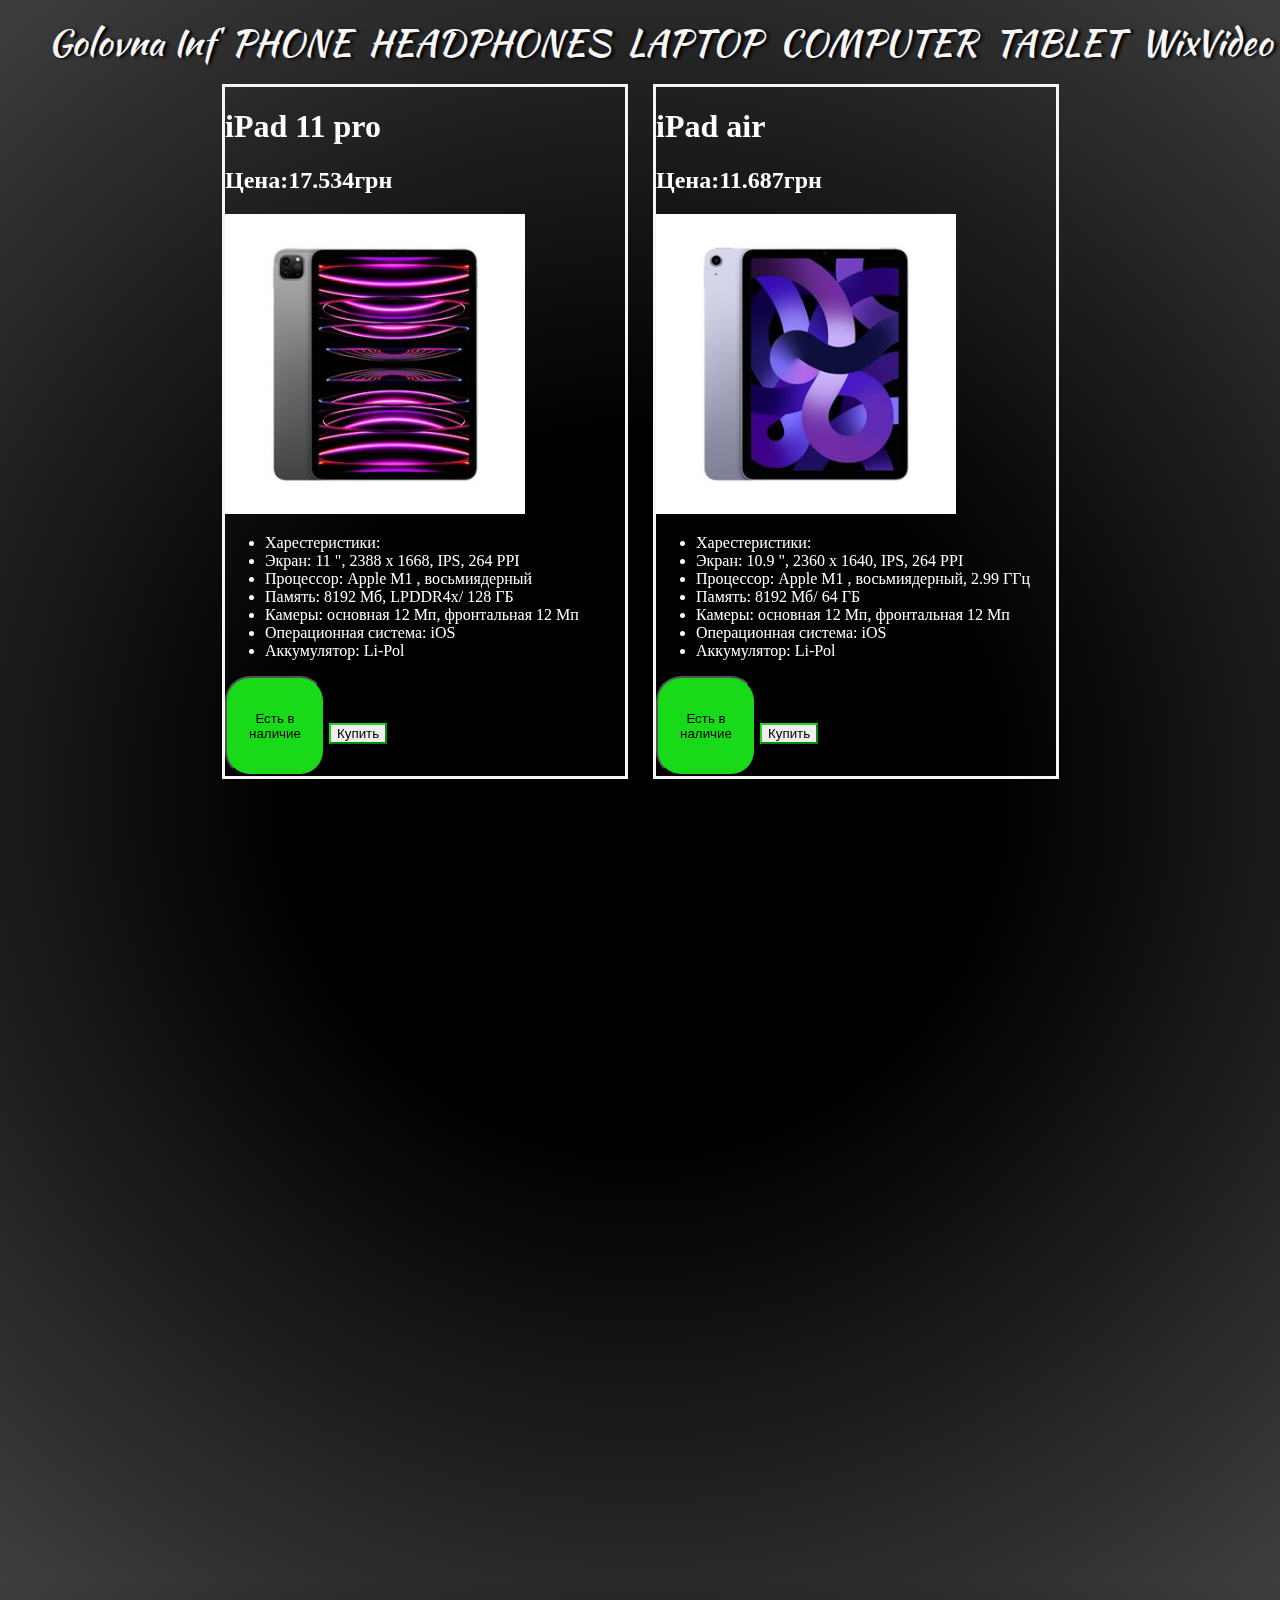
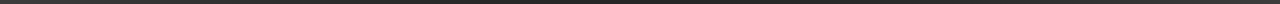
<file: tablet.html>
<!DOCTYPE html>
<html lang="en">
<head>
    <meta charset="UTF-8">
    <meta http-equiv="X-UA-Compatible" content="IE=edge">
    <meta name="viewport" content="width=device-width, initial-scale=1.0">
    <title>Document</title>
    <link rel="stylesheet" href="./style.css">
    <link rel="preconnect" href="https://fonts.gstatic.com" crossorigin>
    <link href="https://fonts.googleapis.com/css2?family=Kaushan+Script&display=swap" rel="stylesheet">
    <link rel="stylesheet" href="style.css">

    <link href="https://unpkg.com/aos@2.3.1/dist/aos.css" rel="stylesheet">

    <link rel="stylesheet" href="https://cdnjs.cloudflare.com/ajax/libs/animate.css/4.1.1/animate.min.css" />
</head>
<body class="body">
    <header>
        <ul class="pages_list">
            <li class="pages_site">
                <a href="./index.html" class="pages-link">Golovna Inf</a>
            </li>
            <li class="pages_site">
                <a href="./phone.html" class="pages-link">PHONE</a>
            </li>
            <li class="pages_site">
                <a href="./headphones.html" class="pages-link">HEADPHONES</a>
            </li>
            <li class="pages_site">
                <a href="./laptop.html" class="pages-link">LAPTOP</a>
            </li>
            <li class="pages_site">
                <a href="./computer.html" class="pages-link">COMPUTER</a>
            </li>
            <li class="pages_site">
                <a href="./tablet.html" class="pages-link">TABLET</a>
            </li>
            <li class="pages-item">
                <a href="./video.html" class="pages-link">WixVideo</a>
            </li>
        </ul>
    </header>

        <div class="wixshop">
    <article class="main-article" data-aos="flip-left" data-aos-duration="1500">
        <h1 class="text">iPad 11 pro</h1>
        <h2 class="text">Цена:17.534грн</h2>

        <img src="ipad-11-pro.jpg" alt="iPad 11 pro (grey)" width="300px" class="tablet">

        <ul class="text">

            <li>Харестеристики:</li>

            <li>Экран: 11 ", 2388 x 1668, IPS, 264 PPI</li>

            <li>Процессор: Apple M1 , восьмиядерный</li>

            <li>Память: 8192 Мб, LPDDR4x/ 128 ГБ</li>

            <li>Камеры: основная 12 Мп, фронтальная 12 Мп</li>

            <li>Операционная система: iOS</li>

            <li>Аккумулятор: Li-Pol</li>

        </ul>
        <div class="overlay">
            <button class="shop">Есть в наличие</button>
            <button class="buy">Купить</button>
        </div>
    </article>

    <article class="main-article" data-aos="flip-left" data-aos-duration="1500">
        <h1 class="text">iPad air</h1>
        <h2 class="text">Цена:11.687грн</h2>

        <img src="ipad-air.jpg" alt="iPad air" width="300px" class="tablet">

        <ul class="text">

            <li>Харестеристики:</li>

            <li>Экран: 10.9 ", 2360 x 1640, IPS, 264 PPI</li>

            <li>Процессор: Apple M1 , восьмиядерный, 2.99 ГГц</li>

            <li>Память: 8192 Мб/ 64 ГБ</li>

            <li>Камеры: основная 12 Мп, фронтальная 12 Мп</li>

            <li>Операционная система: iOS</li>

            <li>Аккумулятор: Li-Pol</li>

        </ul>
        <div class="overlay">
            <button class="shop">Есть в наличие</button>
            <button class="buy">Купить</button>
        </div>
    </article>


    <article class="main-article" data-aos="flip-left" data-aos-duration="1500">
        <h1 class="text">iPad air 4</h1>
        <h2 class="text">Цена:15.738</h2>

        <img src="ipad-air-4.avif" alt="iPad air 4" width="300px" class="tablet">

        <ul class="text">

            <li>Харестеристики:</li>

            <li>Дисплей Liquid Retina</li>

            <li>Дисплей Multi‑Touch с диагональю 10,9 дюйма, подсветкой LED и технологией IPS</li>

            <li>Разрешение 2360×1640 пикселей (264 пикселя на дюйм)</li>

            <li>Широкий цветовой охват (P3)</li>

            <li>Технология True Tone</li>

            <li>Олеофобное покрытие, устойчивое к появлению следов от пальцев</li>

            <li>Полностью ламинированный дисплей</li>

        </ul>

        <div class="overlay">
            <button class="noshop">Нет в наличие</button>
        </div>
    </article>

    <article class="main-article" data-aos="flip-left" data-aos-duration="1500">
        <h1 class="text"> Samsung Galaxy Tab S6 Lite</h1>
        <h2 class="text">Цена:16.876</h2>

        <img src="Samsung-Galaxy-Tab-S6-Lite.webp" alt="Samsung Galaxy Tab S6 Lite" width="300px" class="tablet">

        <ul class="text">

            <li>Харестеристики:</li>

            <li>Частота процессора 2,3 ГГц, 1,7 ГГц</li>

            <li>Размер экрана 10.4" (263.1 мм)</li>

            <li>Основная камера - Разрешение 8.0 МП</li>

            <li>Вес (г.) 465</li>

            <li>Время воспроизведения видео (час.) До 13</li>

        </ul>

        <div class="overlay">
            <button class="shop">Есть в наличие</button>
            <button class="buy">Купить</button>
        </div>
    </article>

    <script src="https://unpkg.com/aos@2.3.1/dist/aos.js"></script>
        <script>
            AOS.init();
        </script>

</body>
</html>
</file>
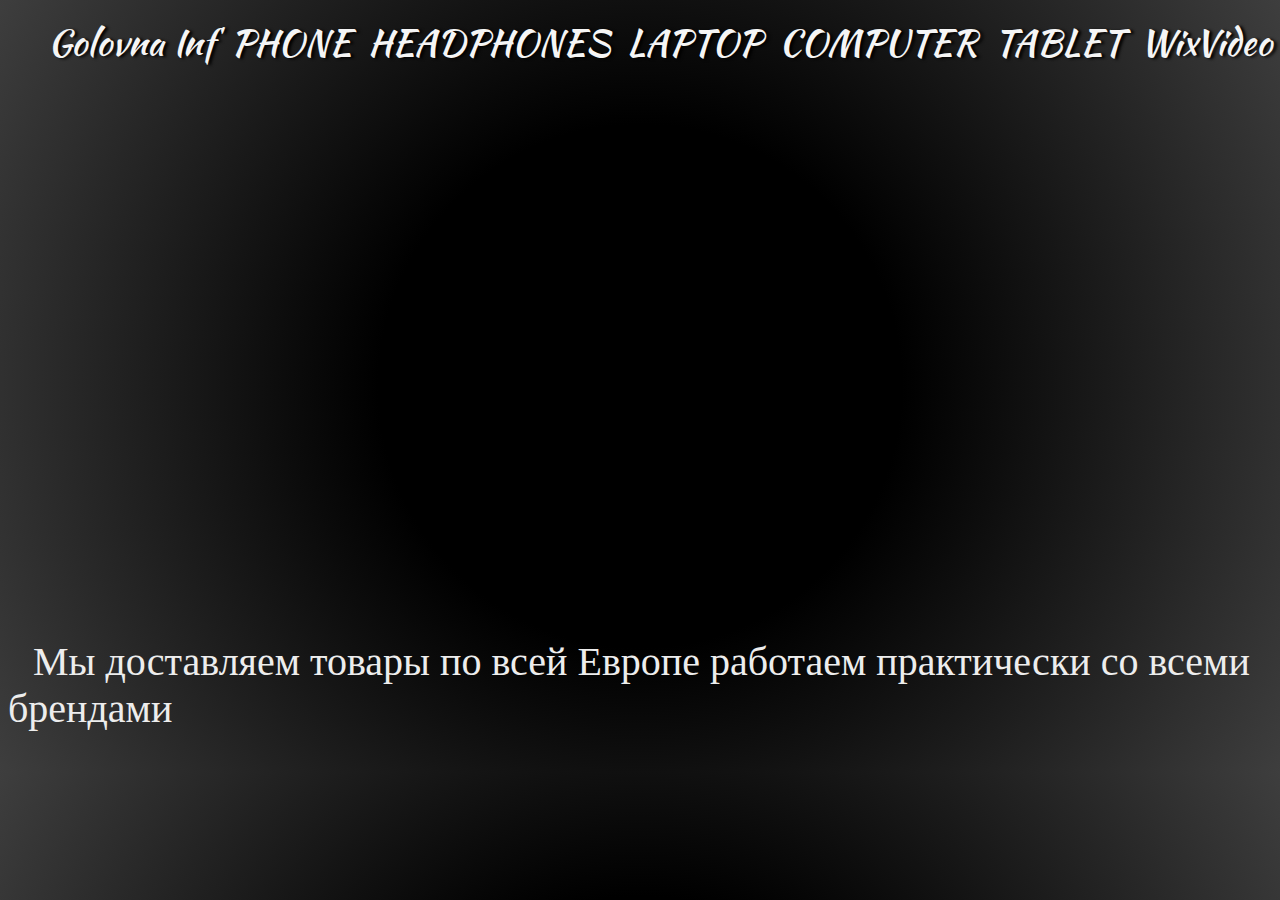
<file: video.html>
<!DOCTYPE html>
<html lang="en">

<head>
    <meta charset="UTF-8">
    <meta http-equiv="X-UA-Compatible" content="IE=edge">
    <meta name="viewport" content="width=device-width, initial-scale=1.0">
    <title>Document</title>
    <link rel="stylesheet" href="./style.css">
    <link rel="preconnect" href="https://fonts.gstatic.com" crossorigin>
    <link href="https://fonts.googleapis.com/css2?family=Kaushan+Script&display=swap" rel="stylesheet">
    <link rel="stylesheet" href="style.css">

    <link href="https://unpkg.com/aos@2.3.1/dist/aos.css" rel="stylesheet">

    <link rel="stylesheet" href="https://cdnjs.cloudflare.com/ajax/libs/animate.css/4.1.1/animate.min.css" />
</head>

<body class="body">
    <header>
        <ul class="pages_list">
            <li class="pages_site">
                <a href="./index.html" class="pages-link">Golovna Inf</a>
            </li>
            <li class="pages_site">
                <a href="./phone.html" class="pages-link">PHONE</a>
            </li>
            <li class="pages_site">
                <a href="./headphones.html" class="pages-link">HEADPHONES</a>
            </li>
            <li class="pages_site">
                <a href="./laptop.html" class="pages-link">LAPTOP</a>
            </li>
            <li class="pages_site">
                <a href="./computer.html" class="pages-link">COMPUTER</a>
            </li>
            <li class="pages_site">
                <a href="./tablet.html" class="pages-link">TABLET</a>
            </li>
            <li class="pages-item">
                <a href="./video.html" class="pages-link">WixVideo</a>
            </li>
        </ul>
    </header>
    <iframe class="wixvideo" width="853" height="480" src="https://www.youtube.com/embed/4xWjIgAEDKU" title="Магазин Цифрової Техніки | MTA.UA" frameborder="0" allow="accelerometer; autoplay; clipboard-write; encrypted-media; gyroscope; picture-in-picture; web-share" allowfullscreen></iframe>

    <p class="main-text">Мы доставляем товары по всей Европе работаем практически со всеми брендами</p>
</body>

</html>
</file>
<file: style.css>
body {
    background: rgb(0,0,0);
background: radial-gradient(circle, rgba(0,0,0,1) 0%, rgba(0,0,0,1) 35%, rgba(62,62,62,1) 100%);
}

.wix {
    text-align: center;
    color: white;  
    width: 350px;
    margin-left: 450px;
    margin-right: 450px;
}

.wix-title {
    text-align: center;
    color: white;  
    width: 350px;
    margin-left: 450px;
    margin-right: 450px;
}

.wix2 {
    height: 465px;
    width: 865px;
    margin-left: 200px;
    margin-right: 200px;
}

.main-text {
    font-size: 40px;
    color: rgb(237, 237, 237);
    text-indent: 25px;
}

.pages_list {
    display: flex;
    justify-content: space-between;
    list-style: none ;
}

.pages-link {
    font-family: 'Kaushan Script';
    text-decoration: none ;
    text-shadow: 3px 1px 3px black;
    font-size: 36px;
    color: whitesmoke;
  }

  .main-article {
    border: 3px solid whitesmoke;
    width: 400px;
  }

  .text {
    color: white;
  }

  .wixshop {
    display: flex;
    flex-wrap: wrap;
    gap: 25px;
    justify-content: center;    
  }

  .shop {
    background-color: rgb(25, 218, 25);
    color: rgb(0, 0, 0);
    width: 100px;
    height: 100px;
    border-radius: 25%;
  }

  .buy {
    border-color: rgb(25, 218, 25);
    color:black;
  }

  .noshop {
    background-color: rgb(218, 25, 25);
    color: rgb(0, 0, 0);
    width: 100px;
    height: 100px;
    border-radius: 25%;
  }

  .wixvideo {
    margin-left: auto;
    margin-right: auto;
    display: block;
    margin-top: 50px;
  }

  .wixtext {
    font-size: 50px;
    margin-left: 450px;
    margin-right: 450x;
  }
</file>
